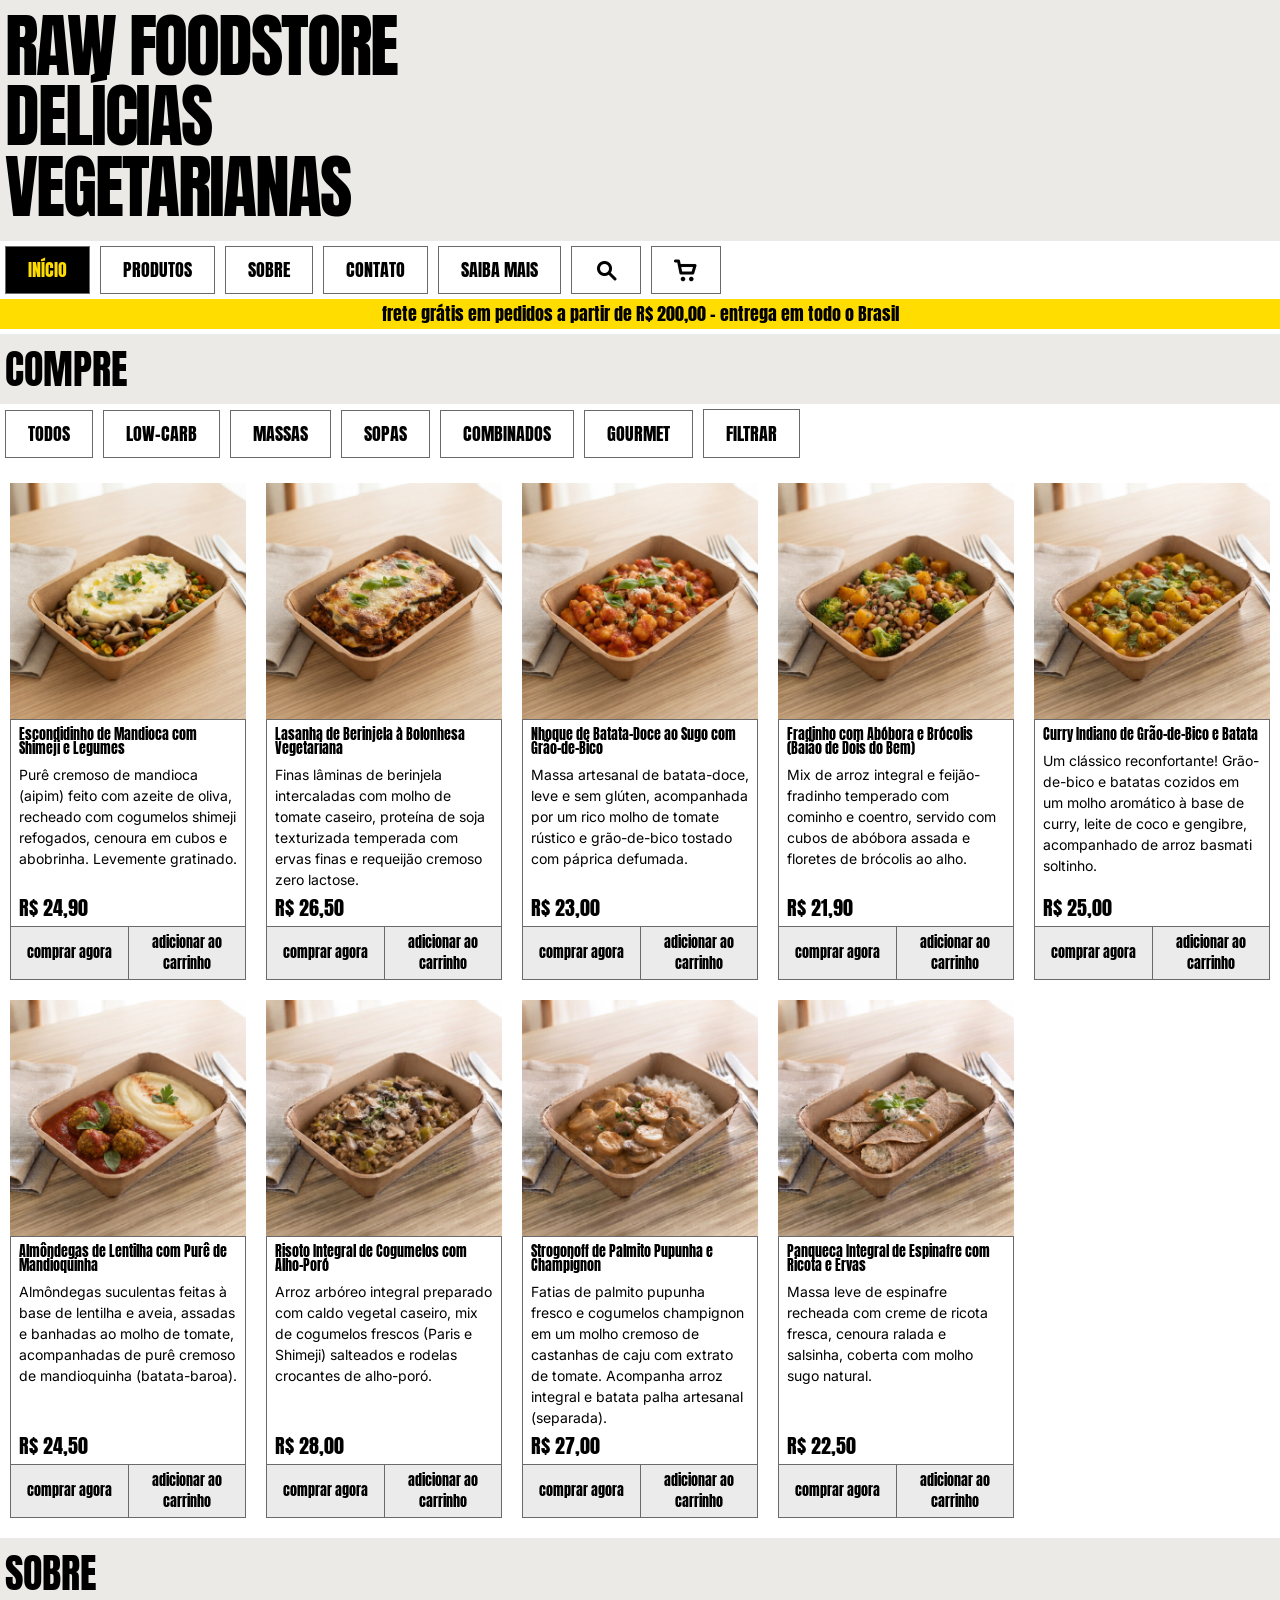
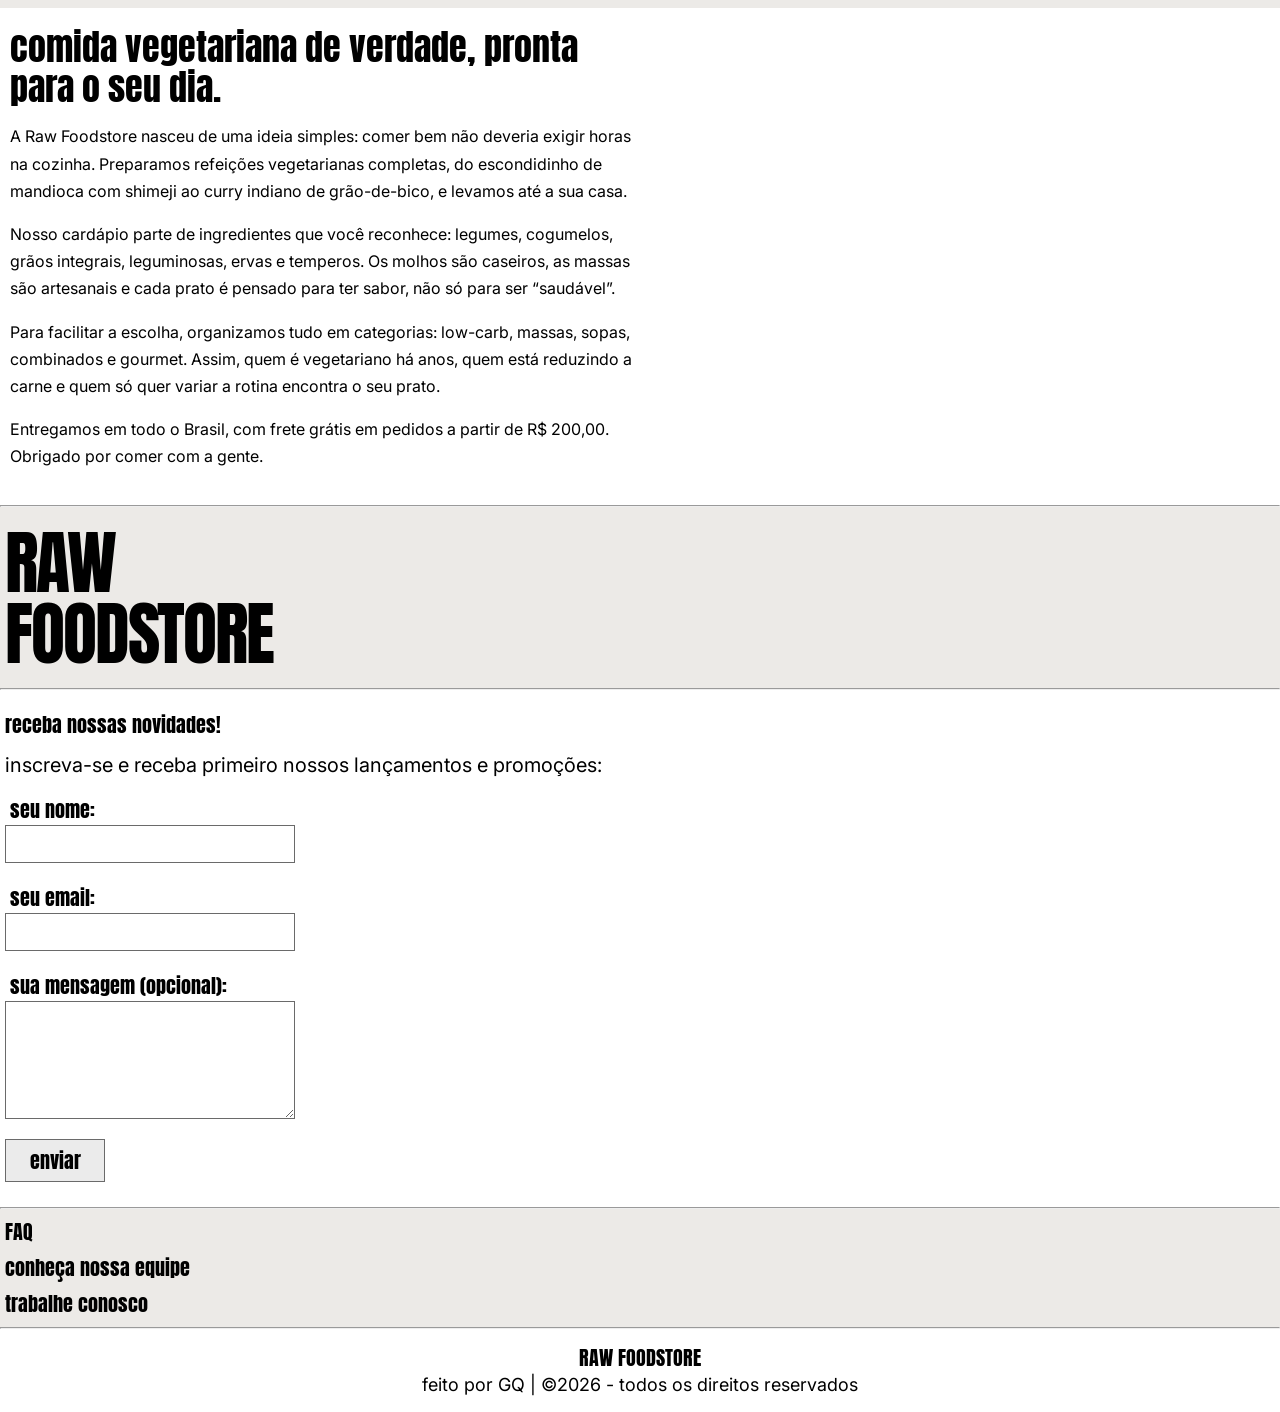
<file: index.html>
<!DOCTYPE html>
<html lang="pt-BR">

<head>
    <meta charset="UTF-8">
    <meta name="viewport" content="width=device-width, initial-scale=1.0">
    <meta name="description"
        content="Refeições vegetarianas prontas: massas, sopas, low-carb e combos gourmet. Frete grátis a partir de R$ 200,00.">
    <title>raw foodstore | delícias vegetarianas</title>

    <link rel="preconnect" href="https://fonts.googleapis.com">
    <link rel="preconnect" href="https://fonts.gstatic.com" crossorigin>
    <link href="https://fonts.googleapis.com/css2?family=Anton&family=Inter:wght@400&display=swap" rel="stylesheet">
    <link rel="stylesheet" href="reset.css">
    <link rel="stylesheet" href="style.css">


    <link rel="icon" href="./img/favicon.svg" type="image/svg+xml">
    <link rel="icon" href="./img/favicon.ico" sizes="32x32">
    <link rel="apple-touch-icon" href="./img/apple-touch-icon.png">
</head>

<body>
    <a class="skip-link" href="#conteudo">pular para o conteúdo</a>

    <header>
        <h1 class="titulo-principal">RAW FOODSTORE <br> DELÍCIAS <br> VEGETARIANAS</h1>

        <nav class="menu-nav" aria-label="Principal">
            <ul class="menu-list">
                <li><a class="item-menu-list" href="index.html" aria-current="page">INÍCIO</a></li>
                <li><a class="item-menu-list" href="index.html#produtos">PRODUTOS</a></li>
                <li><a class="item-menu-list" href="index.html#sobre">SOBRE</a></li>
                <li><a class="item-menu-list" href="index.html#contato">CONTATO</a></li>
                <li><a class="item-menu-list" href="index.html#saiba-mais">SAIBA MAIS</a></li>
                <li>
                    <button class="item-menu-button" type="button" title="em breve" aria-label="Buscar produtos">
                        <img class="icone-padrao" src="./img/search-icon.png" alt="">
                        <img class="icone-hover" src="./img/search-icon-hover.png" alt="">
                    </button>
                </li>
                <li>
                    <button class="item-menu-button" type="button" title="em breve"
                        aria-label="Ver carrinho de compras">
                        <img class="icone-padrao" src="./img/cart-icon.png" alt="">
                        <img class="icone-hover" src="./img/cart-icon-hover.png" alt="">
                    </button>
                </li>
            </ul>
        </nav>

        <p class="menu-banner">frete grátis em pedidos a partir de R$ 200,00 - entrega em todo o Brasil</p>

    </header>

    <main id="conteudo">
        <section class="menu-categorias" id="produtos" aria-labelledby="titulo-compre">
            <h2 class="frase-comprar" id="titulo-compre">COMPRE</h2>
            <nav class="categorias-de-produtos" aria-label="Categorias de produtos">
                <ul class="lista-categorias">
                    <li><a class="item-categorias" href="#">TODOS</a></li>
                    <li><a class="item-categorias" href="#">LOW-CARB</a></li>
                    <li><a class="item-categorias" href="#">MASSAS</a></li>
                    <li><a class="item-categorias" href="#">SOPAS</a></li>
                    <li><a class="item-categorias" href="#">COMBINADOS</a></li>
                    <li><a class="item-categorias" href="#">GOURMET</a></li>
                    <li>
                        <button class="item-categorias-button" type="button">FILTRAR</button>
                    </li>
                </ul>
            </nav>
        </section>

        <div class="display-produtos">

            <article class="card-produto">
                <img class="imagem-card" src="./img/escondidinho-de-mandioca-com-shimeji-e-legumes.jpg"
                    alt="Escondidinho de Mandioca com Shimeji e Legumes" width="300" height="300">
                <div class="footer-card">
                    <div class="infos-card">
                        <h3 class="nome-produto">Escondidinho de Mandioca com Shimeji e Legumes</h3>
                        <p class="descricao-produto">Purê cremoso de mandioca (aipim) feito com azeite de oliva,
                            recheado com cogumelos shimeji refogados, cenoura em cubos e abobrinha. Levemente gratinado.
                        </p>
                        <p class="preco-produto">R$ 24,90</p>
                    </div>
                    <div class="acoes-card">
                        <a class="botao-card" href="escondidinho-de-mandioca.html" target="_blank"
                            aria-label="Comprar agora: Escondidinho de Mandioca">comprar agora</a>
                        <button class="botao-card" type="button"
                            aria-label="Adicionar ao carrinho: Escondidinho de Mandioca">adicionar ao carrinho</button>
                    </div>
                </div>
            </article>

            <article class="card-produto">
                <img class="imagem-card" src="./img/lasanha-de-berinjela-a-bolonhesa-vegetariana.jpg"
                    alt="Lasanha de Berinjela à Bolonhesa Vegetariana" width="300" height="300">
                <div class="footer-card">
                    <div class="infos-card">
                        <h3 class="nome-produto">Lasanha de Berinjela à Bolonhesa Vegetariana</h3>
                        <p class="descricao-produto">Finas lâminas de berinjela intercaladas com molho de tomate
                            caseiro, proteína de soja texturizada temperada com ervas finas e requeijão cremoso zero
                            lactose.</p>
                        <p class="preco-produto">R$ 26,50</p>
                    </div>
                    <div class="acoes-card">
                        <a class="botao-card" href="#"
                            aria-label="Comprar agora: Lasanha de Berinjela à Bolonhesa Vegetariana">comprar agora</a>
                        <button class="botao-card" type="button"
                            aria-label="Adicionar ao carrinho: Lasanha de Berinjela à Bolonhesa Vegetariana">adicionar
                            ao carrinho</button>
                    </div>
                </div>
            </article>

            <article class="card-produto">
                <img class="imagem-card" src="./img/nhoque-de-batata-doce-ao-sugo-com-grao-de-bico.jpg"
                    alt="Nhoque de Batata-Doce ao Sugo com Grão-de-Bico" width="300" height="300">
                <div class="footer-card">
                    <div class="infos-card">
                        <h3 class="nome-produto">Nhoque de Batata-Doce ao Sugo com Grão-de-Bico</h3>
                        <p class="descricao-produto">Massa artesanal de batata-doce, leve e sem glúten, acompanhada por
                            um rico molho de tomate rústico e grão-de-bico tostado com páprica defumada.</p>
                        <p class="preco-produto">R$ 23,00</p>
                    </div>
                    <div class="acoes-card">
                        <a class="botao-card" href="#"
                            aria-label="Comprar agora: Nhoque de Batata-Doce ao Sugo com Grão-de-Bico">comprar agora</a>
                        <button class="botao-card" type="button"
                            aria-label="Adicionar ao carrinho: Nhoque de Batata-Doce ao Sugo com Grão-de-Bico">adicionar
                            ao carrinho</button>
                    </div>
                </div>
            </article>

            <article class="card-produto">
                <img class="imagem-card" src="./img/fradinho-com-abobora-e-brocolis-baiao-de-dois-do-bem.jpg"
                    alt="Fradinho com Abóbora e Brócolis (Baião de Dois do Bem)" width="300" height="300">
                <div class="footer-card">
                    <div class="infos-card">
                        <h3 class="nome-produto">Fradinho com Abóbora e Brócolis (Baião de Dois do Bem)</h3>
                        <p class="descricao-produto">Mix de arroz integral e feijão-fradinho temperado com cominho e
                            coentro, servido com cubos de abóbora assada e floretes de brócolis ao alho.</p>
                        <p class="preco-produto">R$ 21,90</p>
                    </div>
                    <div class="acoes-card">
                        <a class="botao-card" href="#"
                            aria-label="Comprar agora: Fradinho com Abóbora e Brócolis (Baião de Dois do Bem)">comprar
                            agora</a>
                        <button class="botao-card" type="button"
                            aria-label="Adicionar ao carrinho: Fradinho com Abóbora e Brócolis (Baião de Dois do Bem)">adicionar
                            ao carrinho</button>
                    </div>
                </div>
            </article>

            <article class="card-produto">
                <img class="imagem-card" src="./img/curry-indiano-de-grao-de-bico-e-batata.jpg"
                    alt="Curry Indiano de Grão-de-Bico e Batata" width="300" height="300" loading="lazy">
                <div class="footer-card">
                    <div class="infos-card">
                        <h3 class="nome-produto">Curry Indiano de Grão-de-Bico e Batata</h3>
                        <p class="descricao-produto">Um clássico reconfortante! Grão-de-bico e batatas cozidos em um
                            molho aromático à base de curry, leite de coco e gengibre, acompanhado de arroz basmati
                            soltinho.</p>
                        <p class="preco-produto">R$ 25,00</p>
                    </div>
                    <div class="acoes-card">
                        <a class="botao-card" href="#"
                            aria-label="Comprar agora: Curry Indiano de Grão-de-Bico e Batata">comprar agora</a>
                        <button class="botao-card" type="button"
                            aria-label="Adicionar ao carrinho: Curry Indiano de Grão-de-Bico e Batata">adicionar ao
                            carrinho</button>
                    </div>
                </div>
            </article>

            <article class="card-produto">
                <img class="imagem-card" src="./img/almondegas-de-lentilha-com-pure-de-mandioquinha.jpg"
                    alt="Almôndegas de Lentilha com Purê de Mandioquinha" width="300" height="300" loading="lazy">
                <div class="footer-card">
                    <div class="infos-card">
                        <h3 class="nome-produto">Almôndegas de Lentilha com Purê de Mandioquinha</h3>
                        <p class="descricao-produto">Almôndegas suculentas feitas à base de lentilha e aveia, assadas e
                            banhadas ao molho de tomate, acompanhadas de purê cremoso de mandioquinha (batata-baroa).
                        </p>
                        <p class="preco-produto">R$ 24,50</p>
                    </div>
                    <div class="acoes-card">
                        <a class="botao-card" href="#"
                            aria-label="Comprar agora: Almôndegas de Lentilha com Purê de Mandioquinha">comprar
                            agora</a>
                        <button class="botao-card" type="button"
                            aria-label="Adicionar ao carrinho: Almôndegas de Lentilha com Purê de Mandioquinha">adicionar
                            ao carrinho</button>
                    </div>
                </div>
            </article>

            <article class="card-produto">
                <img class="imagem-card" src="./img/risoto-integral-de-cogumelos-com-alho-poro.jpg"
                    alt="Risoto Integral de Cogumelos com Alho-Poró" width="300" height="300" loading="lazy">
                <div class="footer-card">
                    <div class="infos-card">
                        <h3 class="nome-produto">Risoto Integral de Cogumelos com Alho-Poró</h3>
                        <p class="descricao-produto">Arroz arbóreo integral preparado com caldo vegetal caseiro, mix de
                            cogumelos frescos (Paris e Shimeji) salteados e rodelas crocantes de alho-poró.</p>
                        <p class="preco-produto">R$ 28,00</p>
                    </div>
                    <div class="acoes-card">
                        <a class="botao-card" href="#"
                            aria-label="Comprar agora: Risoto Integral de Cogumelos com Alho-Poró">comprar agora</a>
                        <button class="botao-card" type="button"
                            aria-label="Adicionar ao carrinho: Risoto Integral de Cogumelos com Alho-Poró">adicionar ao
                            carrinho</button>
                    </div>
                </div>
            </article>

            <article class="card-produto">
                <img class="imagem-card" src="./img/strogonoff-de-palmito-pupunha-e-champignon.jpg"
                    alt="Strogonoff de Palmito Pupunha e Champignon" width="300" height="300" loading="lazy">
                <div class="footer-card">
                    <div class="infos-card">
                        <h3 class="nome-produto">Strogonoff de Palmito Pupunha e Champignon</h3>
                        <p class="descricao-produto">Fatias de palmito pupunha fresco e cogumelos champignon em um molho
                            cremoso de castanhas de caju com extrato de tomate. Acompanha arroz integral e batata palha
                            artesanal (separada).</p>
                        <p class="preco-produto">R$ 27,00</p>
                    </div>
                    <div class="acoes-card">
                        <a class="botao-card" href="#"
                            aria-label="Comprar agora: Strogonoff de Palmito Pupunha e Champignon">comprar agora</a>
                        <button class="botao-card" type="button"
                            aria-label="Adicionar ao carrinho: Strogonoff de Palmito Pupunha e Champignon">adicionar ao
                            carrinho</button>
                    </div>
                </div>
            </article>

            <article class="card-produto">
                <img class="imagem-card" src="./img/panqueca-integral-de-espinafre-com-ricota-e-ervas.jpg"
                    alt="Panqueca Integral de Espinafre com Ricota e Ervas" width="300" height="300" loading="lazy">
                <div class="footer-card">
                    <div class="infos-card">
                        <h3 class="nome-produto">Panqueca Integral de Espinafre com Ricota e Ervas</h3>
                        <p class="descricao-produto">Massa leve de espinafre recheada com creme de ricota fresca,
                            cenoura ralada e salsinha, coberta com molho sugo natural.</p>
                        <p class="preco-produto">R$ 22,50</p>
                    </div>
                    <div class="acoes-card">
                        <a class="botao-card" href="#"
                            aria-label="Comprar agora: Panqueca Integral de Espinafre com Ricota e Ervas">comprar
                            agora</a>
                        <button class="botao-card" type="button"
                            aria-label="Adicionar ao carrinho: Panqueca Integral de Espinafre com Ricota e Ervas">adicionar
                            ao carrinho</button>
                    </div>
                </div>
            </article>

        </div>

        <section class="sobre" id="sobre" aria-labelledby="titulo-sobre">
            <h2 class="frase-comprar" id="titulo-sobre">SOBRE</h2>

            <div class="sobre-conteudo">
                <p class="sobre-destaque">comida vegetariana de verdade, pronta para o seu dia.</p>
                <p>A Raw Foodstore nasceu de uma ideia simples: comer bem não deveria exigir horas na cozinha.
                    Preparamos refeições vegetarianas completas, do escondidinho de mandioca com shimeji ao curry
                    indiano de grão-de-bico, e levamos até a sua casa.</p>
                <p>Nosso cardápio parte de ingredientes que você reconhece: legumes, cogumelos, grãos integrais,
                    leguminosas, ervas e temperos. Os molhos são caseiros, as massas são artesanais e cada prato é
                    pensado para ter sabor, não só para ser “saudável”.</p>
                <p>Para facilitar a escolha, organizamos tudo em categorias: low-carb, massas, sopas, combinados e
                    gourmet. Assim, quem é vegetariano há anos, quem está reduzindo a carne e quem só quer variar a
                    rotina encontra o seu prato.</p>
                <p>Entregamos em todo o Brasil, com frete grátis em pedidos a partir de R$ 200,00. Obrigado por comer
                    com a gente.</p>
            </div>

        </section>
    </main>

    <hr>

    <footer>
        <p class="logo-footer">RAW <br> FOODSTORE</p>

        <hr>

        <section class="newsletter" id="contato">

            <h2 class="newsletter-convite">receba nossas novidades!</h2>
            <p class="newsletter-inscricao">inscreva-se e receba primeiro nossos lançamentos e promoções:</p>

            <form class="formulario-estrutura" action="#">
                <label class="formulario-newsletter" for="nome">seu nome:</label>
                <input class="formulario-campo" type="text" name="nome" id="nome" autocomplete="name" required>

                <label class="formulario-newsletter" for="email">seu email:</label>
                <input class="formulario-campo" type="email" name="email" id="email" autocomplete="email" required>

                <label class="formulario-newsletter" for="msg">sua mensagem (opcional):</label>
                <textarea class="formulario-campo" name="msg" id="msg" rows="5"></textarea>

                <button class="botao-envio" type="submit">enviar</button>
            </form>

        </section>

        <hr>

        <nav aria-label="Institucional" id="saiba-mais">
            <ul class="infos-footer">
                <li><a class="itens-infos" href="#">FAQ</a></li>
                <li><a class="itens-infos" href="#">conheça nossa equipe</a></li>
                <li><a class="itens-infos" href="#">trabalhe conosco</a></li>
            </ul>

        </nav>

        <hr>

        <div class="footer-border">
            <p class="footer-logo">RAW FOODSTORE</p>
            <p class="footer-copyright">feito por GQ | ©2026 - todos os direitos reservados</p>
        </div>
    </footer>
</body>

</html>
</file>
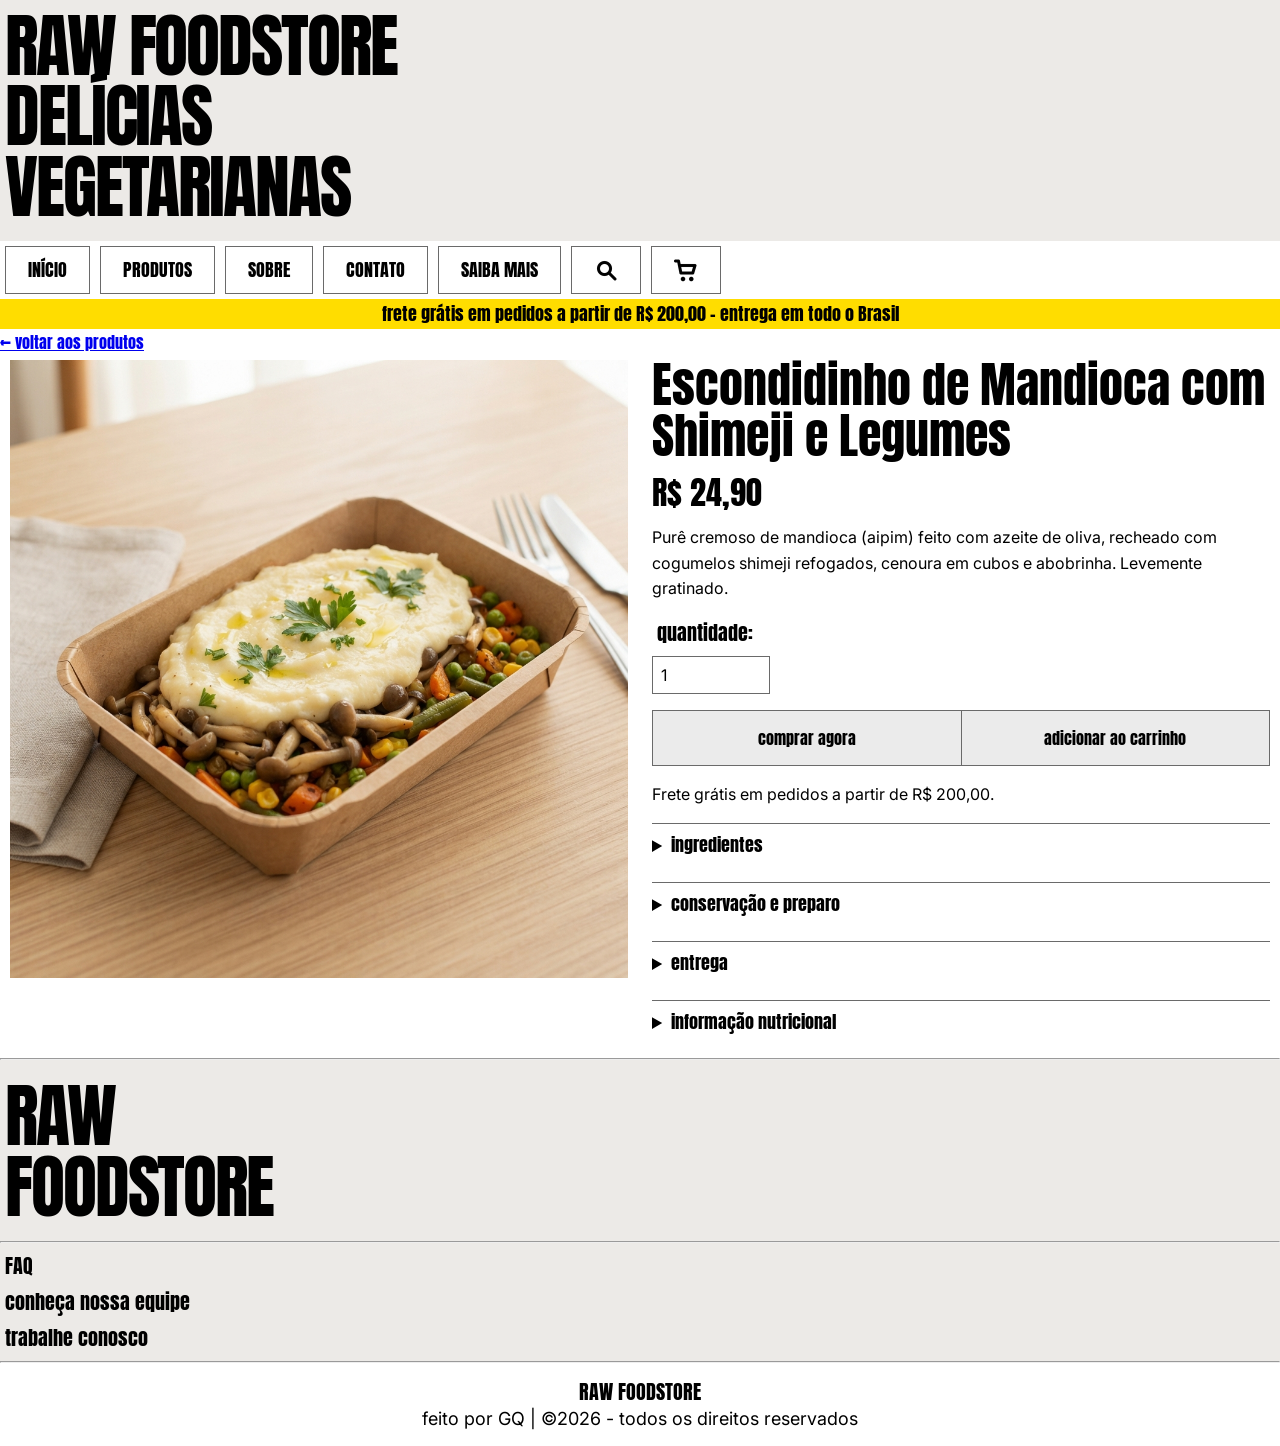
<file: escondidinho-de-mandioca.html>
<!DOCTYPE html>
<html lang="pt-BR">

<head>
    <meta charset="UTF-8">
    <meta name="viewport" content="width=device-width, initial-scale=1.0">
    <meta name="description"
        content="Escondidinho de Mandioca com Shimeji e Legumes: purê cremoso de mandioca recheado com cogumelos, cenoura e abobrinha, levemente gratinado. R$ 24,90.">
    <title>Escondidinho de Mandioca com Shimeji e Legumes | Raw Foodstore</title>

    <link rel="preconnect" href="https://fonts.googleapis.com">
    <link rel="preconnect" href="https://fonts.gstatic.com" crossorigin>
    <link href="https://fonts.googleapis.com/css2?family=Anton&family=Inter:wght@400&display=swap" rel="stylesheet">

    <link rel="stylesheet" href="reset.css">
    <link rel="stylesheet" href="style.css">

    <link rel="icon" href="./img/favicon.svg" type="image/svg+xml">
    <link rel="icon" href="./img/favicon.ico" sizes="32x32">
    <link rel="apple-touch-icon" href="./img/apple-touch-icon.png">
</head>

<body>
    <a class="skip-link" href="#conteudo">Pular para o conteúdo</a>

    <header>
        <p class="titulo-principal"><a href="index.html">RAW FOODSTORE <br> DELÍCIAS <br> VEGETARIANAS </a></p>

        <nav class="menu-nav" aria-label="Principal">
            <ul class="menu-list">
                <li><a class="item-menu-list" href="index.html">INÍCIO</a></li>
                <li><a class="item-menu-list" href="index.html#produtos">PRODUTOS</a></li>
                <li><a class="item-menu-list" href="index.html#sobre">SOBRE</a></li>
                <li><a class="item-menu-list" href="index.html#contato">CONTATO</a></li>
                <li><a class="item-menu-list" href="index.html#saiba-mais">SAIBA MAIS</a></li>
                <li>
                    <button class="item-menu-button" type="button" title="em breve" aria-label="Buscar produtos">
                        <img class="icone-padrao" src="./img/search-icon.png" alt="">
                        <img class="icone-hover" src="./img/search-icon-hover.png" alt="">
                    </button>
                </li>
                <li>
                    <button class="item-menu-button" type="button" title="em breve"
                        aria-label="Ver carrinho de compras">
                        <img class="icone-padrao" src="./img/cart-icon.png" alt="">
                        <img class="icone-hover" src="./img/cart-icon-hover.png" alt="">
                    </button>
                </li>
            </ul>
        </nav>

        <p class="menu-banner">frete grátis em pedidos a partir de R$ 200,00 - entrega em todo o Brasil</p>

    </header>

    <main id="conteudo">
        <a class="voltar" href="index.html#produtos">← voltar aos produtos</a>

        <article class="produto-detalhe">
            <img class="produto-imagem" src="./img/escondidinho-de-mandioca-com-shimeji-e-legumes.jpg"
                alt="Escondidinho de Mandioca com Shimeji e Legumes" width="600" height="600">

            <div class="produto-info">
                <h1 class="produto-nome">Escondidinho de Mandioca com Shimeji e Legumes</h1>
                <p class="produto-preco">R$ 24,90</p>
                <p class="produto-descricao">Purê cremoso de mandioca (aipim) feito com azeite de oliva, recheado com
                    cogumelos shimeji refogados, cenoura em cubos e abobrinha. Levemente gratinado.</p>

                <div class="produto-form">
                    <label class="formulario-newsletter" for="quantidade">quantidade:</label>
                    <input class="formulario-campo produto-quantidade" type="number" id="quantidade" name="quantidade"
                        min="1" max="20" value="1">

                    <div class="produto-acoes">
                        <a class="botao-card" href="#">comprar agora</a>
                        <button class="botao-card" type="button" title="em breve">adicionar ao carrinho</button>
                    </div>
                </div>

                <p class="produto-frete">Frete grátis em pedidos a partir de R$ 200,00.</p>

                <details class="produto-detalhes">
                    <summary>ingredientes</summary>
                    <p>Mandioca, azeite de oliva, cogumelo shimeji, cenoura e abobrinha.</p>
                </details>

                <details class="produto-detalhes">
                    <summary>conservação e preparo</summary>

                    <div class="detalhes-conteudo">
                        <h2>Conservação e validade</h2>
                        <dl class="produto-dados">
                            <div>
                                <dt>No freezer (-18&nbsp;°C ou mais frio)</dt>
                                <dd>Válido por até 90 dias a partir da data de fabricação.</dd>
                            </div>
                            <div>
                                <dt>No refrigerador (0&nbsp;°C a 4&nbsp;°C)</dt>
                                <dd>Consumir em até 24 horas após descongelar.</dd>
                            </div>
                        </dl>

                        <h2>Modo de aquecimento</h2>
                        <p class="produto-aviso">Remova a tampa plástica antes de aquecer.</p>

                        <h3>Micro-ondas</h3>
                        <dl class="produto-dados">
                            <div>
                                <dt>Congelado</dt>
                                <dd>Potência média por 5 a 7 minutos.</dd>
                            </div>
                            <div>
                                <dt>Descongelado</dt>
                                <dd>Potência média por 3 a 4 minutos.</dd>
                            </div>
                        </dl>

                        <h3>Forno convencional ou airfryer</h3>
                        <dl class="produto-dados">
                            <div>
                                <dt>Temperatura</dt>
                                <dd>Pré-aqueça a 180&nbsp;°C.</dd>
                            </div>
                            <div>
                                <dt>Tempo</dt>
                                <dd>Aqueça a marmita sem a tampa por aproximadamente 20 a 25 minutos.</dd>
                            </div>
                        </dl>
                    </div>
                </details>

                <details class="produto-detalhes">
                    <summary>entrega</summary>
                    <p>Prazos e regras de entrega para todo o Brasil.</p>
                </details>

                <details class="produto-detalhes">
                    <summary>informação nutricional</summary>
                    <div class="detalhes-conteudo">
                        <table class="tabela-nutricional">
                            <caption>Informação nutricional</caption>
                            <thead>
                                <tr>
                                    <td class="porcao" colspan="3">Porção: 350&nbsp;g (1 unidade)</td>
                                </tr>
                                <tr>
                                    <th scope="col">Nutriente</th>
                                    <th scope="col">Quantidade</th>
                                    <th scope="col">%VD*</th>
                                </tr>
                            </thead>
                            <tbody>
                                <tr>
                                    <th scope="row">Valor energético</th>
                                    <td>410&nbsp;kcal</td>
                                    <td>21%</td>
                                </tr>
                                <tr>
                                    <th scope="row">Carboidratos</th>
                                    <td>62&nbsp;g</td>
                                    <td>21%</td>
                                </tr>
                                <tr>
                                    <th scope="row">Proteínas</th>
                                    <td>9&nbsp;g</td>
                                    <td>12%</td>
                                </tr>
                                <tr>
                                    <th scope="row">Gorduras totais</th>
                                    <td>13&nbsp;g</td>
                                    <td>24%</td>
                                </tr>
                                <tr>
                                    <th scope="row" class="subitem">Gorduras saturadas</th>
                                    <td>2&nbsp;g</td>
                                    <td>9%</td>
                                </tr>
                                <tr>
                                    <th scope="row" class="subitem">Gorduras trans</th>
                                    <td>0&nbsp;g</td>
                                    <td>**</td>
                                </tr>
                                <tr>
                                    <th scope="row">Fibra alimentar</th>
                                    <td>7&nbsp;g</td>
                                    <td>28%</td>
                                </tr>
                                <tr>
                                    <th scope="row">Sódio</th>
                                    <td>520&nbsp;mg</td>
                                    <td>26%</td>
                                </tr>
                            </tbody>
                            <tfoot>
                                <tr>
                                    <td colspan="3">
                                        <p>* % Valores diários baseados em uma dieta de 2.000&nbsp;kcal.</p>
                                        <p>** Valor diário não estabelecido.</p>
                                    </td>
                                </tr>
                            </tfoot>
                        </table>
                    </div>
                </details>
            </div>
        </article>
    </main>

    <hr>

    <footer>
        <p class="logo-footer">RAW <br> FOODSTORE</p>

        <hr>

        <nav aria-label="Institucional" id="saiba-mais">
            <ul class="infos-footer">
                <li><a class="itens-infos" href="#">FAQ</a></li>
                <li><a class="itens-infos" href="#">conheça nossa equipe</a></li>
                <li><a class="itens-infos" href="#">trabalhe conosco</a></li>
            </ul>

        </nav>

        <hr>

        <div class="footer-border">
            <p class="footer-logo">RAW FOODSTORE</p>
            <p class="footer-copyright">feito por GQ | ©2026 - todos os direitos reservados</p>
        </div>
    </footer>
</body>

</html>
</file>
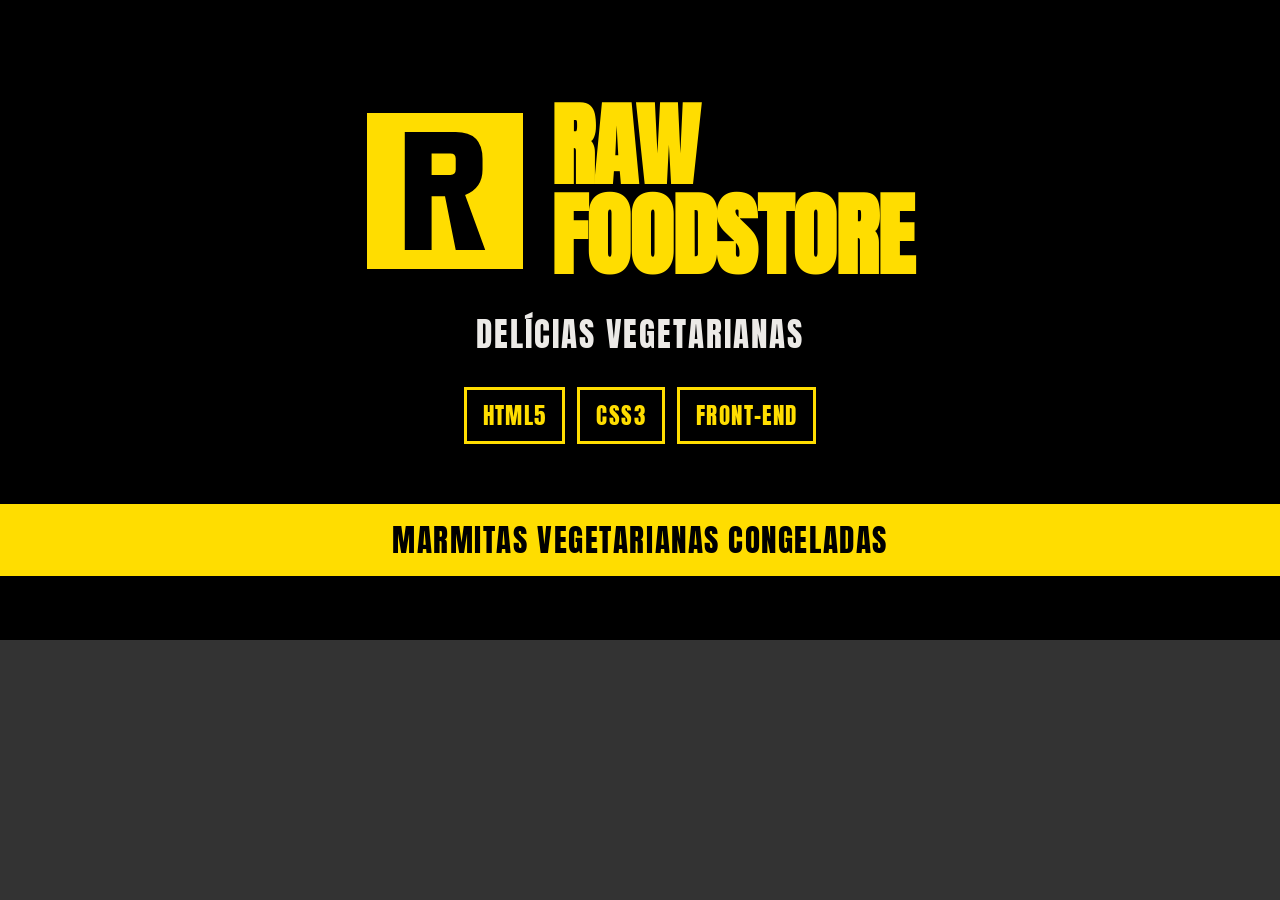
<file: docs/identidade-visual/previa-social/previa-social-anton.html>
<!DOCTYPE html>
<html lang="pt-BR">
<head>
    <meta charset="UTF-8">
    <title>Prévia social | Raw Foodstore</title>
    <link rel="preconnect" href="https://fonts.googleapis.com">
    <link rel="preconnect" href="https://fonts.gstatic.com" crossorigin>
    <link href="https://fonts.googleapis.com/css2?family=Anton&display=swap" rel="stylesheet">
    <style>
        :root{ --amarelo:#FFDD00; --preto:#000; --papel:#ECEAE7; --margem:64px; --zona-central:640px; }
        *{ box-sizing:border-box; margin:0; padding:0; }
        body{ background:#333; }

        #previa{
            position:relative;
            width:1280px; height:640px;
            background:var(--preto);
            font-family:"Anton", sans-serif;
            overflow:hidden;
        }

        /* Todo o conteudo fica na zona central (640px) e a 64px das bordas de cima e de baixo */
        .centro{
            position:absolute; left:50%; top:var(--margem);
            width:var(--zona-central); height:416px;
            transform:translateX(-50%);
            display:flex; flex-direction:column; align-items:center; justify-content:center;
            gap:28px;
        }
        .linha{ display:flex; align-items:center; gap:28px; }
        .logo{ width:156px; height:156px; background:var(--amarelo); flex:none; }
        .logo svg{ width:100%; height:100%; display:block; }
        .titulo{ font-size:90px; line-height:1; letter-spacing:-.01em; color:var(--amarelo); }
        .subtitulo{ font-size:33px; letter-spacing:.06em; color:var(--papel); }
        .chips{ display:flex; gap:12px; }
        .chips span{
            border:3px solid var(--amarelo); color:var(--amarelo);
            font-size:23px; letter-spacing:.06em; padding:8px 16px;
        }

        /* A faixa pode ir de ponta a ponta (e so um fundo); o texto fica na zona central */
        .faixa{
            position:absolute; left:0; top:504px;
            width:100%; height:72px;
            background:var(--amarelo); color:var(--preto);
            display:flex; align-items:center; justify-content:center;
            font-size:31px; letter-spacing:.05em;
        }

        /* Guias opcionais: troque display:none por block */
        .guia{ display:none; position:absolute; top:var(--margem); bottom:var(--margem); }
        .guia.margem{ left:var(--margem); right:var(--margem); border:2px dashed #f0f; }
        .guia.central{ left:50%; width:var(--zona-central); transform:translateX(-50%); border:2px dashed #0df; }
    </style>
</head>
<body>
    <!-- Para exportar: botão direito em #previa no DevTools > "Capture node screenshot" -->
    <div id="previa">
        <div class="centro">
            <div class="linha">
                <div class="logo">
                    <svg viewBox="0 0 64 64" aria-hidden="true">
                        <g transform="translate(15.5 7.8) scale(1.1)" fill-rule="evenodd">
                            <path d="M0 0H19Q29 0 29 10V14Q29 21 22.5 23.5L30 44H19L15 24H10V44H0Z M10 8H17Q19 8 19 10V14Q19 16 17 16H10Z"/>
                        </g>
                    </svg>
                </div>
                <h1 class="titulo">RAW<br>FOODSTORE</h1>
            </div>
            <p class="subtitulo">DELÍCIAS VEGETARIANAS</p>
            <div class="chips"><span>HTML5</span><span>CSS3</span><span>FRONT-END</span></div>
        </div>

        <p class="faixa">MARMITAS VEGETARIANAS CONGELADAS</p>

        <div class="guia margem"></div>
        <div class="guia central"></div>
    </div>
</body>
</html>
</file>
<file: style.css>
:root{
    --amarelo: #FFDD00;
    --papel: #ECEAE7;
    --cinza: #ebebeb;
    --preto: #000;
    --borda: #6a6a6a;
    --fonte-titulo: "Anton", sans-serif;
    --fonte-texto: "Inter", system-ui, sans-serif;
}

body{
    font-family: var(--fonte-titulo);
    font-weight: 400;
    font-synthesis: none;
}

h1, h2, h3{     
    font-weight: 400; 
}

hr{
    margin: 0;
}

main{
    padding: 5px 0;
}

button{
    background: none;
    color: inherit;
    border: none;
    padding: 0;
    font-family: inherit;
    cursor: pointer;
}


:focus-visible{
    outline: 3px solid var(--preto);
    outline-offset: 2px;
}

.item-menu-list:is(:hover, :focus-visible),
.item-menu-button:is(:hover, :focus-visible),
.item-categorias:is(:hover, :focus-visible),
.item-categorias-button:is(:hover, :focus-visible),
.botao-card:is(:hover, :focus-visible),
.botao-envio:is(:hover, :focus-visible){
    color: var(--amarelo);
    background-color: var(--preto);
}

.item-menu-list,
.item-menu-button,
.item-categorias,
.item-categorias-button{
    display: flex;
    align-items: center;
    min-height: 3rem;
    padding: 10px 22px;
    font-size: 1.125rem;
    color: var(--preto);
    text-decoration: none;
    border: 1px solid var(--borda);
    transition: background-color .15s, color .15s;
}

.descricao-produto,
.newsletter-inscricao,
.formulario-campo,
.footer-copyright{
    font-family: var(--fonte-texto);
}

.titulo-principal,
.logo-footer{
    font-size: clamp(2.5rem, 9vw, 4.4rem);
    line-height: 1;
    letter-spacing: -0.03em;
    background-color: var(--papel);
}

.titulo-principal{
    padding: 10px 5px 20px;
}

.menu-list{
    display: flex;
    flex-wrap: wrap;
    align-items: center;
    padding: 5px;
    margin: 0;
    gap: 10px;
}

.item-menu-list[aria-current="page"]{
    background-color: var(--preto);
    color: var(--amarelo);
}

.item-menu-button{
    display: grid;
    place-items: center;
}

.item-menu-button img{
    grid-area: 1 / 1;      /* both images share the same cell */
    display: block;
    height: 1.5rem;
    width: auto;
    transition: opacity .15s;
}

.icone-hover{
    opacity: 0;
}

.item-menu-button:is(:hover, :focus-visible) .icone-padrao{
    opacity: 0;
}

.item-menu-button:is(:hover, :focus-visible) .icone-hover{
    opacity: 1;
}

.menu-banner{
    display: flex;
    justify-content: center;
    align-items: center;
    text-align: center;
    font-size: 1.125rem;
    background-color: var(--amarelo);
    min-height: 30px;
    padding: 5px;
}

.frase-comprar{
    font-size: 2.5rem;
    background-color: var(--papel);
    padding: 15px 5px;
}

.lista-categorias{
    display: flex;
    flex-wrap: wrap;
    align-items: center;  
    padding: 5px;
    margin: 0;
    gap: 10px;
}

.display-produtos{
    display: grid;
    grid-template-columns: repeat(auto-fill, minmax(230px, 1fr));
    gap: 20px;
    padding: 20px 10px;
}

.card-produto{
    display: flex;
    flex-direction: column;
}

.imagem-card{
    display: block;
    width: 100%;
    height: auto;
    aspect-ratio: 1 / 1;
    object-fit: cover;
}

.footer-card{
    flex: 1;
    display: flex;
    flex-direction: column;
    border: 1px solid var(--borda);
}

.infos-card{
    flex: 1;
    display: flex;
    flex-direction: column;
    gap: 8px; 
    padding: 8px;
}

.nome-produto{
    font-size: 0.875rem;
}

.descricao-produto{
    flex: 1;
    font-size: 0.875rem;
    line-height: 1.5;
}

.preco-produto{
    font-size: 1.25rem;
}

.acoes-card{
    display: flex;
}

.botao-card{
    display: flex;
    align-items: center;
    justify-content: center;
    text-align: center;
    text-decoration: none; 
    font-size: 0.875rem;
    color: var(--preto);
    border: none;
    border-top: 1px solid var(--borda); 
    background-color: var(--cinza);
    margin: 0;
    padding: 5px;
    flex: 1;
    min-height: 3rem;
}

.botao-card + .botao-card{
    border-left: 1px solid var(--borda);
}

.sobre-conteudo{
    display: flex;
    flex-direction: column;
    gap: 16px;
    max-width: 65ch;
    padding: 20px 10px 30px;
    font-family: var(--fonte-texto);
    font-size: 1rem;
    line-height: 1.7;
}

.sobre-destaque{
    font-family: var(--fonte-titulo);
    font-size: clamp(1.250rem, 4vw, 2.25rem);
    line-height: 1.1;
}

.logo-footer{
    padding: 20px 5px;
}

.newsletter-convite{
    font-size: 1.25rem;
    padding: 5px;
    margin: 20px 0 10px;
}

.newsletter-inscricao{
    font-size: 1.25rem;
    padding: 5px;
    margin: 0 0 10px;
}

.formulario-estrutura{
    display: flex;
    flex-direction: column;
    width: 100%;
    max-width: 300px;
    padding: 5px;
}

.formulario-newsletter{
    font-size: 1.25rem;
    padding: 5px;
}

.formulario-campo{
    margin-bottom: 20px;
    padding: 8px;
    font-family: var(--fonte-texto);
    font-size: 1rem;
    border: 1px solid var(--borda);
}


.botao-envio{
    width: 100px;
    padding: 5px;
    background-color: var(--cinza);
    margin-bottom: 20px;
    border: 1px solid var(--borda);
    font-size: 1.25rem;
}

.infos-footer{
    display: flex;
    flex-direction: column;
    padding: 5px;
    background-color: var(--papel);
    
}

.itens-infos{
    color: var(--preto);
    text-decoration: none;
    font-size: 1.25rem;
    line-height: 1.8;
}

.itens-infos:is(:hover, :focus-visible){    
    text-decoration: underline; }

.footer-border{
    display: flex;
    flex-direction: column;
    align-items: center;
    line-height: 1.4;
    padding: 15px 5px;
    text-align: center;
}

.footer-logo{
    color: var(--preto);
    font-size: 1.25rem;
}

.footer-copyright{
    font-size: 1.125rem;
}

/* ---------- Página de produto ---------- */
.titulo-principal a{
    color: inherit;
    text-decoration: none;
}

.skip-link{
    position: absolute;
    left: 8px;
    top: -60px;
    padding: 10px 16px;
    background: var(--amarelo);
    color: var(--preto);
    z-index: 10;
}
.skip-link:focus{ top: 8px; }

.detalhes-conteudo{
    padding-top: 8px;
}

.produto-detalhe{
    display: grid;
    grid-template-columns: repeat(auto-fit, minmax(min(280px, 100%), 1fr));
    gap: 24px;
    padding: 10px;
}

.produto-imagem{
    display: block;
    width: 100%;
    height: auto;
    aspect-ratio: 1 / 1;
    object-fit: cover;
}

.produto-info{
    display: flex;
    flex-direction: column;
    gap: 16px;
}

.produto-nome{
    font-size: clamp(2rem, 5vw, 3rem);
    line-height: 1.05;
}

.produto-preco{ font-size: 2rem; }

.produto-descricao,
.produto-frete,
.produto-detalhes p{
    font-family: var(--fonte-texto);
    font-size: 1rem;
    line-height: 1.6;
}

.produto-detalhes h2{
    font-size: 1.25rem;
    margin: 20px 0 10px;
}

.produto-detalhes h3{
    font-size: 1rem;
    margin: 16px 0 8px;
}

.produto-detalhes .produto-aviso{
    padding: 10px;
    background-color: var(--amarelo);
    color: var(--preto);
}

.produto-form{
    display: flex;
    flex-direction: column;
    gap: 8px;
}

.produto-quantidade{
    width: 100px;
    margin-bottom: 8px;
    font-size: 1rem;
}

.produto-acoes{ display: flex; }

.produto-acoes .botao-card{
    min-height: 3.5rem;
    font-size: 1rem;
    border: 1px solid var(--borda);
}
.produto-acoes .botao-card + .botao-card{ margin-left: -1px; }

.produto-acoes .botao-card:is(:hover, :focus-visible){
    color: var(--amarelo);
    background-color: var(--preto);
}

.produto-detalhes{
    border-top: 1px solid var(--borda);
    padding: 12px 0;
}
.produto-detalhes summary{
    font-size: 1.125rem;
    cursor: pointer;
}
.produto-detalhes p{ padding-top: 8px; }

.produto-dados{
    border: 1px solid var(--borda);
    margin: 0;
}

.produto-dados > div{
    display: grid;
    grid-template-columns: repeat(auto-fit, minmax(min(160px, 100%), 1fr));
    gap: 4px 16px;
    padding: 10px;
}

.produto-dados > div + div{
    border-top: 1px solid var(--borda);
}

.produto-dados dt{
    font-size: 1rem;
}

.produto-dados dd{
    margin: 0;
    font-family: var(--fonte-texto);
    font-size: 1rem;
    line-height: 1.5;
}


/* ---------- Tabela nutricional ---------- */
.tabela-nutricional{
    width: 100%;
    max-width: 28rem;
    margin: 20px 0;
    border-collapse: collapse;
    border: 1px solid var(--borda);
    font-family: var(--fonte-texto);
    font-size: 1rem;
    color: var(--preto);
}

.tabela-nutricional caption{
    padding: 10px;
    text-align: left;
    font-family: var(--fonte-titulo);
    font-size: 1.5rem;
    background-color: var(--preto);
    color: var(--amarelo);
}

/* serving size */
.tabela-nutricional .porcao{
    padding: 10px;
    background-color: var(--papel);
    border-bottom: 1px solid var(--borda);
}

/* column headers */
.tabela-nutricional thead th{
    padding: 8px 10px;
    text-align: left;
    font-family: var(--fonte-titulo);
    font-weight: 400;
    border-bottom: 4px solid var(--preto);
}

/* body rows */
.tabela-nutricional tbody th,
.tabela-nutricional tbody td{
    padding: 8px 10px;
    border-top: 1px solid var(--borda);
}

.tabela-nutricional tbody tr:first-child th,
.tabela-nutricional tbody tr:first-child td{
    border-top: none;
}

.tabela-nutricional tbody th{
    text-align: left;
    font-family: var(--fonte-titulo);
    font-weight: 400;
}

.tabela-nutricional .subitem{
    padding-left: 28px;
}

/* numbers aligned on the right */
.tabela-nutricional thead th:not(:first-child),
.tabela-nutricional tbody td{
    text-align: right;
    font-variant-numeric: tabular-nums;
}

/* footnotes */
.tabela-nutricional tfoot td{
    padding: 10px;
    background-color: var(--papel);
    border-top: 1px solid var(--borda);
    font-size: 0.8125rem;
    line-height: 1.5;
}

.tabela-nutricional tfoot p{
    margin: 0;
    padding: 0;
    font-size: inherit;
    line-height: inherit;
}

.tabela-nutricional tfoot p + p{
    margin-top: 4px;
}
</file>
